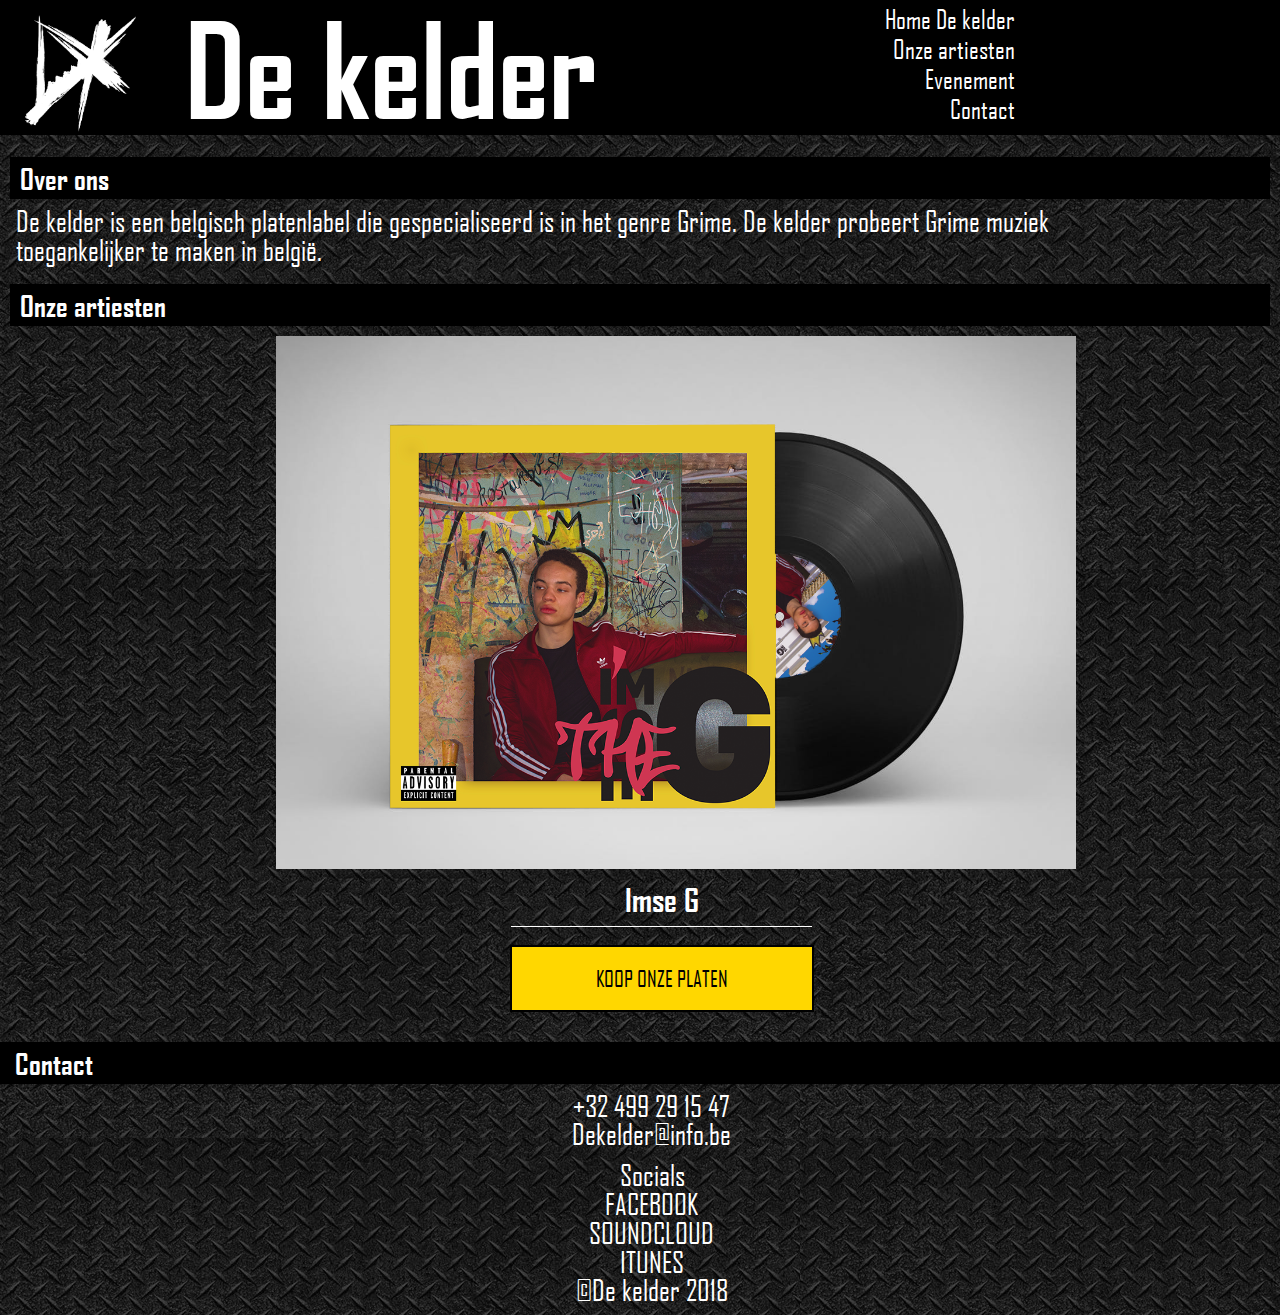
<file: index.html>
<!DOCTYPE html>
<html lang="en" >
  <head>
    <meta  "UTF-8">
    <title>De Kelder</title>
    <meta name="viewport" content="width=device-width, initial-scale=1">
    <link rel="stylesheet" href="reset.css">
    <link rel="stylesheet" href="OPwebsite.css">
    <script src="script.js" defer></script>
  </head>
  <body>
      <header>
        <nav>
              <a href="index.html">Home De kelder</a>
              <a href="OPartiest.html">Onze artiesten</a>
              <a href="OPevenement.html">Evenement</a>
              <a id="navcontact">Contact</a>
        </nav>
          <img src="Logo_De-Kelder 2.png" href="index.html" alt="Logo de kelder">
          <h1><a href="index.html">De kelder</a></h1>
      </header>
      <main>
        <h2>Over ons</h2>
        <p>De kelder is een belgisch platenlabel die gespecialiseerd is in het genre Grime. De kelder probeert Grime muziek toegankelijker te maken in belgi&euml;.</p>
        <h2><a href="#">Onze artiesten</a></h2>
          <div class="slider">
            <img id="slidefoto" src="Mock-Ups-alternatief.png" alt="alternatief album">
            <p id="slidertekst">Imse G</p>
            <br><a id="plaatenkopen" href="OPartiest.html">KOOP ONZE PLATEN</p>
          </div>
      </main>
      <footer>
            <h2>Contact</h2>
            <div class="contacttekst">
              <ul>
                <li>+32 499 29 15 47</li>
                <li>Dekelder@info.be</li>
              </ul>
              <p id="socials">Socials</p>
              <ul>
                  <li><a href="#">FACEBOOK</a></li>
                  <li><a href="#">SOUNDCLOUD</a></li>
                  <li><a href="#">ITUNES</a></li>
              </ul>
              <p> &copy;De kelder 2018</p>
            </div>

      </footer>
  </body>
</html>
</file>
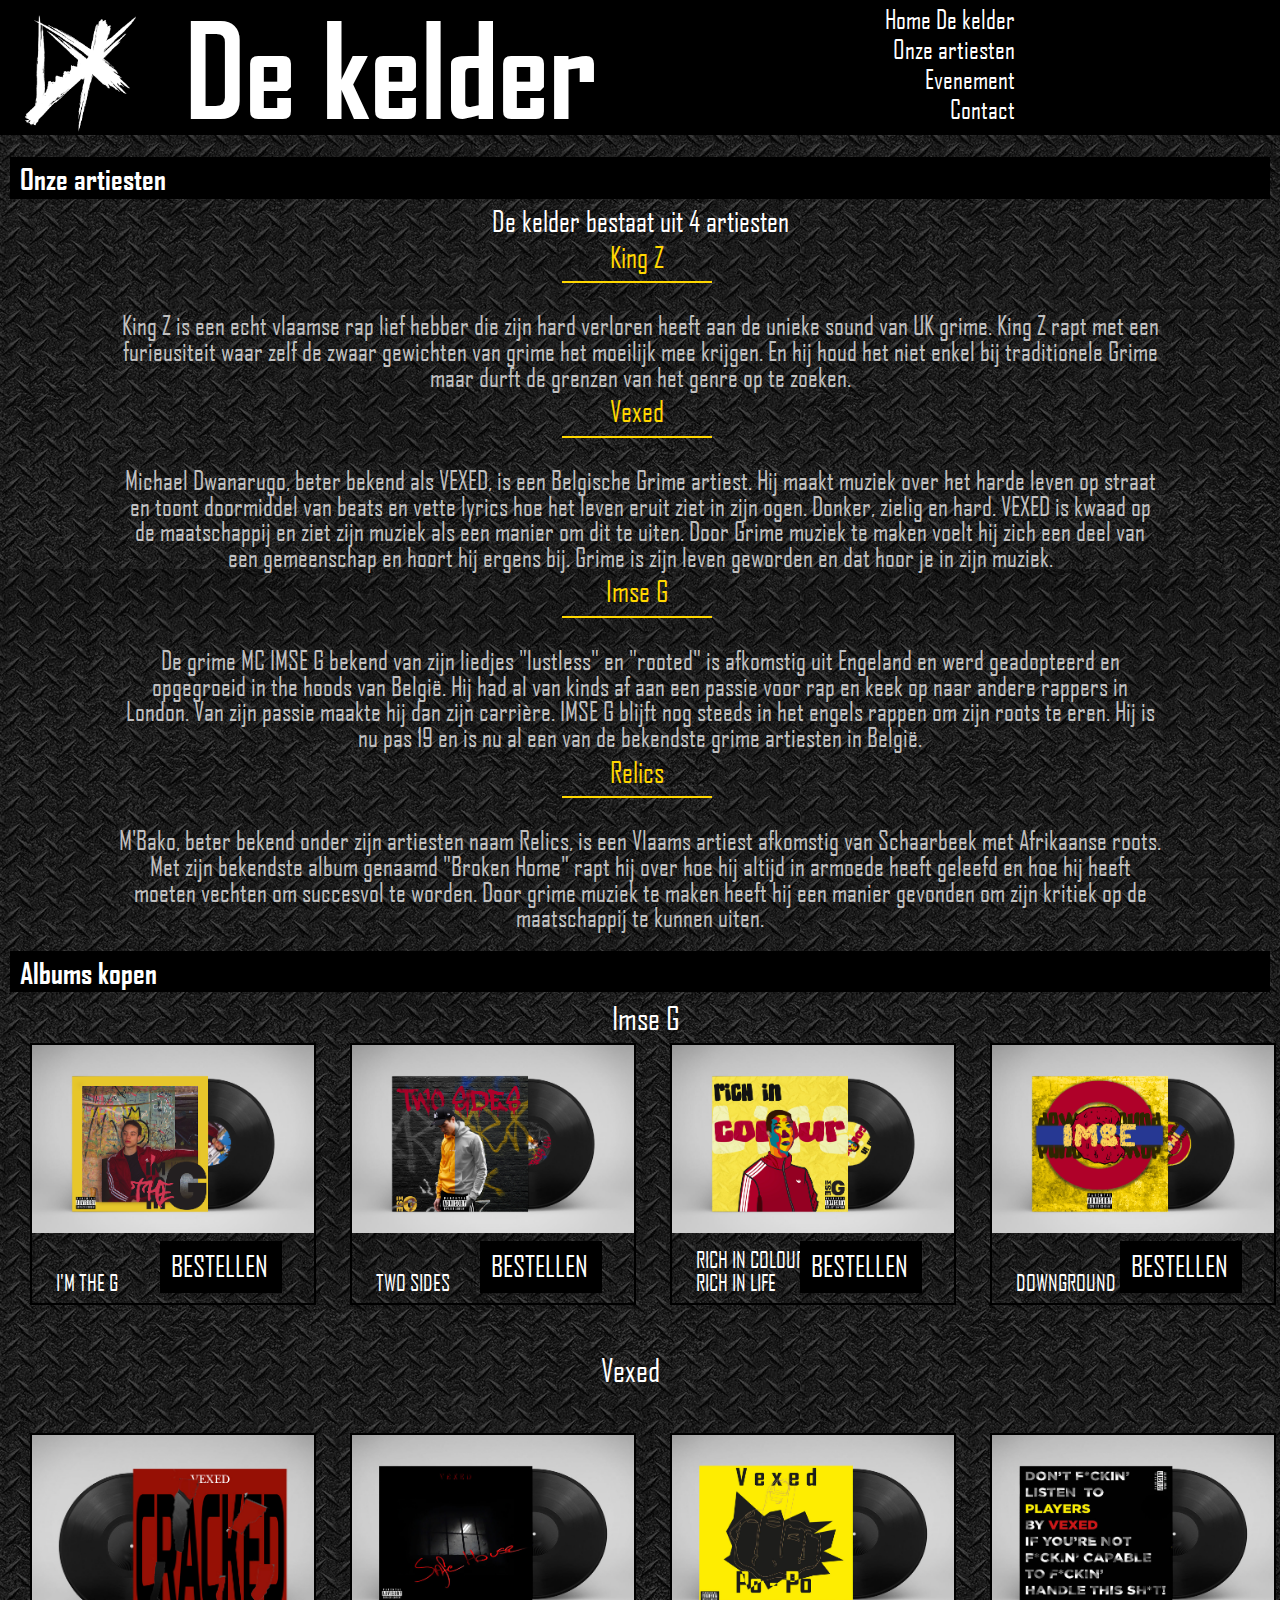
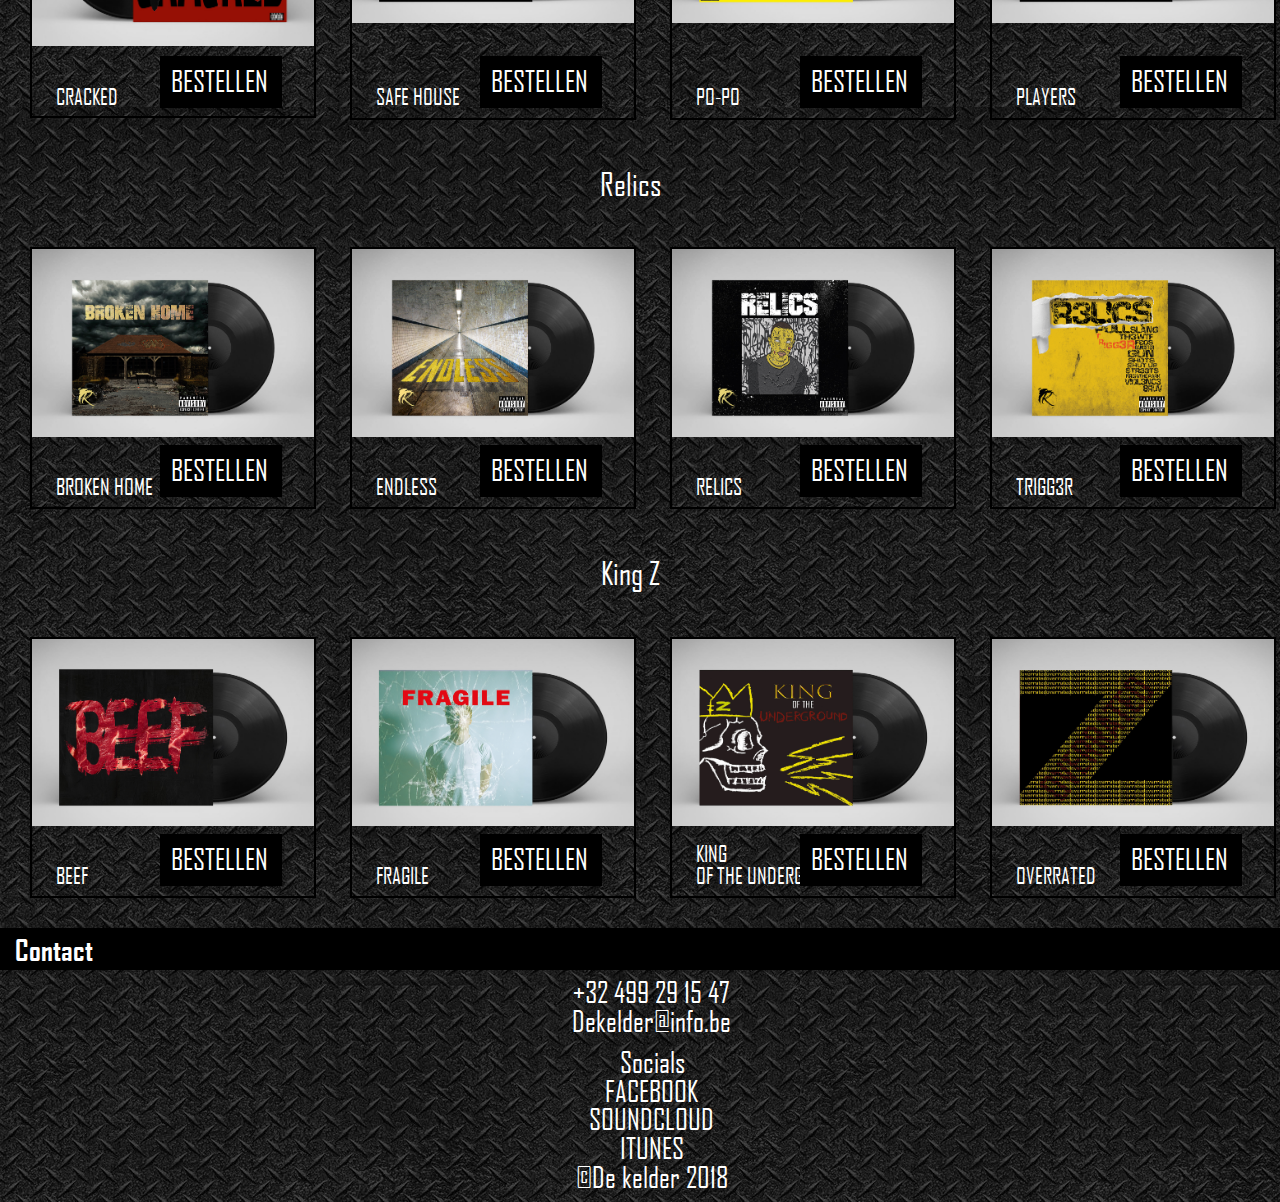
<file: OPartiest.html>
<!DOCTYPE html>
<html lang="en" >
  <head>
    <meta  "UTF-8">
    <title>De Kelder</title>
    <meta name="viewport" content="width=device-width, initial-scale=1">
    <link rel="stylesheet" href="reset.css">
    <link rel="stylesheet" href="OPwebsite.css">
    <script src="script.js" defer></script>
  </head>
  <body>
      <header>
        <nav>
              <a href="index.html">Home De kelder</a>
              <a href="OPartiest.html">Onze artiesten</a>
              <a href="OPevenement.html">Evenement</a>
              <a id="navcontact">Contact</a>
        </nav>
          <img src="Logo_De-Kelder 2.png" alt="Logo de kelder">
          <h1><a href="index.html">De kelder</a></h1>
      </header>
      <main>
        <h2><a href="#">Onze artiesten</a></h2>
        <div class="onzeartistenall">
          <p>De kelder bestaat uit 4 artiesten<p/>
            <ul>
              <li class="benaming">King Z</li>
              <p class="beschrijving">King Z is een echt vlaamse rap lief hebber die zijn hard verloren heeft aan de unieke sound van UK grime. King Z rapt met een furieusiteit waar zelf de zwaar gewichten van grime het moeilijk mee krijgen. En hij houd het niet enkel bij traditionele Grime maar durft de grenzen van het genre op te zoeken.</p>
              <li class="benaming">Vexed</li>
              <p class="beschrijving">Michael Dwanarugo, beter bekend als VEXED, is een Belgische Grime artiest. Hij maakt muziek over het harde leven op straat en toont doormiddel van beats en vette lyrics hoe het leven eruit ziet in zijn ogen. Donker, zielig en hard.
VEXED is kwaad op de maatschappij en ziet zijn muziek als een manier om dit te uiten. Door Grime muziek te maken voelt hij zich een deel van een gemeenschap en hoort hij ergens bij. Grime is zijn leven geworden en dat hoor je in zijn muziek.</p>
              <li class="benaming">Imse G</li>
              <p class="beschrijving">De grime MC IMSE G bekend van zijn liedjes &quot;lustless&quot; en &quot;rooted&quot; is afkomstig uit Engeland en werd geadopteerd en opgegroeid in the hoods van Belgi&euml;. Hij had al van kinds af aan een passie voor rap en keek op naar andere rappers in London. Van zijn passie maakte hij dan zijn carri&egrave;re. IMSE G blijft nog steeds in het engels rappen om zijn roots te eren. Hij is nu pas 19 en is nu al een van de bekendste grime artiesten in Belgi&euml;.</p>
              <li class="benaming">Relics</li>
              <p class="beschrijving">M&apos;Bako, beter bekend onder zijn artiesten naam Relics, is een Vlaams artiest afkomstig van Schaarbeek met Afrikaanse roots. Met zijn bekendste album genaamd &quot;Broken Home&quot; rapt hij over hoe hij altijd in armoede heeft geleefd en hoe hij heeft moeten vechten om succesvol te worden. Door grime muziek te maken heeft hij een manier gevonden om zijn kritiek op de maatschappij te kunnen uiten.</p>
            </ul>
        </div>
          <div class="webshop">
            <h2>Albums kopen</h2>
            <h3><span>Imse G</span></h3>
              <div class="platen">
                <div class="imsealbum">
                  <img class="platenfoto"src="Mock-Ups-alternatief.png" alt="alternatief album">
                  <p>I'M THE G</p>
                  <a class="albumbestellen" href="#">BESTELLEN</a>
                </div>
                <div class="imsealbum">
                  <img class="platenfoto"src="Mock-Ups-fotografisch.png" alt="fotografisch album">
                  <p>TWO SIDES</p>
                  <a class="albumbestellen" href="#">BESTELLEN</a>
                </div>
                <div class="imsealbum">
                  <img class="platenfoto"src="Mock-Ups-illustratief.png" alt="illustratief album">
                  <p>RICH IN COLOUR<br>RICH IN LIFE</p>
                  <a class="albumbestellen" href="#">BESTELLEN</a>
                </div>
                <div class="imsealbum">
                  <img class="platenfoto" src="Mock-Ups-typografisch.png" alt="typografisch album">
                  <p>DOWNGROUND</p>
                  <a class="albumbestellen" href="#">BESTELLEN</a>
                </div>
                <h3><span>Vexed</span></h3>
                <div class="imsealbum">
                  <img class="platenfoto"src="hoes_alternatief_inished!.jpg" alt="alternatief album">
                  <p>CRACKED</p>
                  <a class="albumbestellen" href="#">BESTELLEN</a>
                </div>
                <div class="imsealbum">
                  <img class="wrong" class="platenfoto"src="hoes_fotografisch_finished!.jpg" alt="fotografisch album">
                  <p>SAFE HOUSE</p>
                  <a class="albumbestellen" href="#">BESTELLEN</a>
                </div>
                <div class="imsealbum">
                  <img class="wrong" class="platenfoto"src="hoes_illustratief_finished!.jpg" alt="illustratief album">
                  <p>PO-PO<br></p>
                  <a class="albumbestellen" href="#">BESTELLEN</a>
                </div>
                <div class="imsealbum">
                  <img class="wrong" class="platenfoto"  src="hoes_typografisch_finished!.jpg" alt="typografisch album">
                  <p>PLAYERS</p>
                  <a class="albumbestellen" href="#">BESTELLEN</a>
                </div>
                <h3><span>Relics</span></h3>
                <div class="imsealbum">
                  <img class="platenfoto"src="1718_OP2_Mockup_Voorkant_01.jpg" alt="alternatief album">
                  <p>BROKEN HOME</p>
                  <a class="albumbestellen" href="#">BESTELLEN</a>
                </div>
                <div class="imsealbum">
                  <img class="platenfoto"src="1718_OP2_Mockup_Voorkant_04.jpg" alt="fotografisch album">
                  <p>ENDLESS</p>
                  <a class="albumbestellen" href="#">BESTELLEN</a>
                </div>
                <div class="imsealbum">
                  <img class="platenfoto"src="1718_OP2_Mockup_Voorkant_02.jpg" alt="illustratief album">
                  <p>RELICS</p>
                  <a class="albumbestellen" href="#">BESTELLEN</a>
                </div>
                <div class="imsealbum">
                  <img class="platenfoto" src="1718_OP2_Mockup_Voorkant_03.jpg" alt="typografisch album">
                  <p>TRIGG3R</p>
                  <a class="albumbestellen" href="#">BESTELLEN</a>
                </div>
                <h3><span>King Z</span></h3>
                <div class="imsealbum">
                  <img class="platenfoto"src="beef front.jpg" alt="alternatief album">
                  <p>BEEF</p>
                  <a class="albumbestellen" href="#">BESTELLEN</a>
                </div>
                <div class="imsealbum">
                  <img class="platenfoto"src="fragile front.jpg" alt="fotografisch album">
                  <p>FRAGILE</p>
                  <a class="albumbestellen" href="#">BESTELLEN</a>
                </div>
                <div class="imsealbum">
                  <img class="platenfoto"src="king of the underground front.jpg" alt="illustratief album">
                  <p>KING <br>OF THE UNDERGROUND</p>
                  <a class="albumbestellen" href="#">BESTELLEN</a>
                </div>
                <div class="imsealbum">
                  <img class="platenfoto" src="overrated f.jpg" alt="typografisch album">
                  <p>OVERRATED</p>
                  <a class="albumbestellen" href="#">BESTELLEN</a>
                </div>
            </div>
          </div>
      </main>
      <footer>
            <h2>Contact</h2>
            <ul>
              <li>+32 499 29 15 47</li>
              <li>Dekelder@info.be</li>
            </ul>
            <p id="socials">Socials</p>
            <ul>
                <li><a href="#">FACEBOOK</a></li>
                <li><a href="#">SOUNDCLOUD</a></li>
                <li><a href="#">ITUNES</a></li>
            </ul>
            <p> &copy;De kelder 2018</p>
      </footer>
  </body>
</html>
</file>
<file: OPwebsite.css>
@font-face { font-family: AgencyFB;
  src: url(Agency_FB.ttf);
}
@font-face { font-family: AgencyFB-bold;
  src: url(Agency_FB_Bold.ttf);
}
@font-face { font-family: Indelible;
  src: url(Indelible.otf);
}
body{
  font-size: 62.5%;
  max-width: 600px;
  min-width: 400px;
  font-family: Agency_FB;
  display: grid;
  font-family: AgencyFB;
  background-image: url(achtergrond3.jpg);
  color: white;
}
.artwork{
  width: 80vw;
  height: 90%;
  grid-column: 1;
  margin: 10px;
  margin-left: 5px;

}
#video{
  width: 90vw;
  margin: 20px;
  margin-left: auto;
  margin-right: auto;
  padding-left: 20px;
}
header{
  background-color: black;
  height: 135px;
}
header img{
  position: absolute;
  left: 25px;
  top: 15px;
  height: 13%;
}
nav{
  display: inline-block;
  text-align: right;
  margin-left: 66%;
  margin-right: 20px;
  margin-top: 5px;
  font-size: 1.6rem;
  line-height: 30px;
}
nav a{
display: block;
}
header a:hover{
  color: gold;
}
#stroke{
}
#contact{
  cursor: pointer;
}
a{
  color: white;
  text-decoration: none;
}
header h1{
  color: white;
  font-size: 3rem;
  font-family: AgencyFB-bold;
  position: absolute;
  left: 27vw;
  top: 78px;
}
main{
  margin: 10px;
  margin-top: 2px;
  width: 90vw;
}
.webshop img:hover{
  transform: scale(1.04);
  box-shadow: 0px 10px 30px 10px black;
  transition: all 0.6s;
}
.slider img{
  display: none;
  width: 90vw;
  margin-top: 10px;
  margin-right: auto;
}
main p{
  margin-left: 5px;
}
.beschrijving{
  font-size: 1rem;
  color: silver;
  margin-top: 30px;
}
.slider img:first-child{
  display: block;
}
#slidertekst{
  font-family: AgencyFB-bold;
  margin-top: 15px;
  padding-bottom: 10px;
  border-bottom: 1px solid white;
  width: 300px;
  font-size: 2rem;
  text-align: center;
  margin-left: auto;
  margin-right: auto;
  position: relative;
  left: 20px;
}
.slider #plaatenkopen{
  display: block;
  text-align: center;
  color: black;
  font-size: 1.4rem;
  background-color: gold;
  width: 260px;
  margin-top: 8px;
  padding: 20px;
  border: 2px solid black;
  margin-left: auto;
  margin-right: auto;
  position: relative;
  left: 20px;
}
h2{
  font-size: 1.8rem;
  color: white;
  background-color: black;
  padding: 8px;
  padding-bottom: 5px;
  padding-left: 10px;
  width: 92vw;
  margin-top: 20px;
  margin-bottom: 8px;
  font-family: AgencyFB-bold;`
  background-image: url("stroke.png");
}
.webshop h3{
  text-align: center;
  font-size: 2rem;
  margin-top: 5px;
  margin-top: 9px;
}
.webshop img{
  position: relative;
  width: 80vw;
  margin-left: auto;
  margin-right: auto;
  padding: 20px;
  padding-bottom: 70px;
  margin-left: 20px;
  margin-top: 10px;
  border: solid black 2px;
}
.onzeartistenall{
  text-align: center;
}
.onzeartistenall li{
  margin-top: 7px;
}
.imsealbum{
  position: relative;
}
.platenfoto{
  position: relative;
}
.albumbestellen{
  position: absolute;
  font-size: 1.8rem;
  padding: 10px;
  width: 100px;
  height: 30px;
  border: solid 1px black;
  background-color: black;
  right: 10px;
  bottom: 12px;
}
.albumbestellen:hover{
  background-color: gold;
  color: black;
}
.benaming{
  color: gold;
  padding-bottom: 10px;
  border-bottom: gold 2px solid;
  width: 150px;
  text-align: center;
  margin-left: auto;
  margin-right: auto;
}
.platen p{
  font-size: 1.4rem;
  position: absolute;
  bottom: 12px;
  left: 40px;
}
p{
  font-size: 1.1rem;
  padding-left: 1px;
}
.ticketsdownloads a{
  padding: 15px;
  border: white 3px solid;
  width: 100px;
  background-color: gold;
  text-align: center;
  margin: 18px;
  margin-left: auto;
  margin-right: auto;
  font-size: 1.8rem;
  color: black;
  margin-top: 10px;
}
.ticketsdownloads p{
  margin-top: 20px;
  margin-bottom: 50px;
  color: white;
  font-size: 1.8rem;
}
footer h2{
  width: 100vw;
  padding-left: 15px;
  font-family: AgencyFB-bold;
}
footer p, footer li{
  text-align: center;

}
footer a{
  color: white;
}
ul{
  font-size: 1.1rem;
}
footer{
  padding-bottom: 10px;

}
#socials{
  margin-top: 12px;
}
#map {
  margin-top: 50px;
  width: 100%;
  height: 400px;
  background-color: grey;
}
#video{
  grid-column-start: 1;
  grid-column-end: 5;
}
@media (min-width: 800px) {
  html{
    width: 97%;
    font-size: 100%;
  }
  header a:hover{
    color: gold;
    border-bottom: 4px black solid;
  }
  p{
    font-size: 1.8rem;
  }
  header h1{
    font-size: 8rem;
    left: 185px;
    top: 4px;
  }
  ul{
    font-size: 1.8rem;
  }
  nav a{
    margin-left: 25px;
    margin-right: 25px;
  }
  .webshop img{
    width: 250px;
  }
  .onzeartistenall{
    margin-left: 8vw;
  }
  main h2{
    width: 97vw;
  }
  .platen{
    display: grid;
    grid-template-columns:  22vw 22vw 22vw 22vw;
    grid-gap: 3vw;
  }
  #slidefoto{
    margin-left: auto;
    padding-left: 180px;
    margin-right: auto;
    width: 800px;

  }
  .artwork{
    width: 30vw;
  }
  #slidertekst{
    position: relative;
    left: 75px;
  }
  .slider #plaatenkopen{
    position: relative;
    left: 76px;
  }
  h3{
    margin-left: 120px;
  }
  .platen img{
    padding: 0px;
    padding-bottom: 70px;
    width: 22vw;
    margin-right: 2px;
  }
  .platen .wrong{
    padding-bottom: 95px;
  }
  .evenement{
    display: grid;
    grid-template-columns: 1fr 1fr 1fr;
    grid-auto-rows: 1fr 0.03fr;
  }
  .evenementdeel{
    width: 33.334vw;
    position: relative;
  }
  #map{
    margin-top: 40px;
    width: 530px;
    margin-bottom: -30px;
    margin-top: 62px;
    height: 550px;
  }
  .beschrijving{
    font-size: 1.6rem;
  }
  .evenementdeel h2{
    width: 64vw;
  }
  #artworks{
    width: 30vw;
    height: 70%;
    margin-bottom: 50px;
  }
  .platen h3{
    text-align: center;
    grid-column-start: 1;
    grid-column-end: 5;
    margin-left: -1px;
  }
  .ticketsdownloads a{
    grid-column: 2;
    height: 30px;
  }
  .ticketsdownloads p{
    margin-top: 20px;
  }
  .ticketsdownloads{
    position: absolute;
    top: 125%;
    left: 34%;
  }
}
@media (min-width: 1350px) {
  nav{
    margin-right: 50px;
    display: flex;
    width: 500px;
    margin-left: 35%;
    font-size: 1.9rem;
    width: 800px;
    margin-top: 80px;
    float: right;
  }
}
</file>
